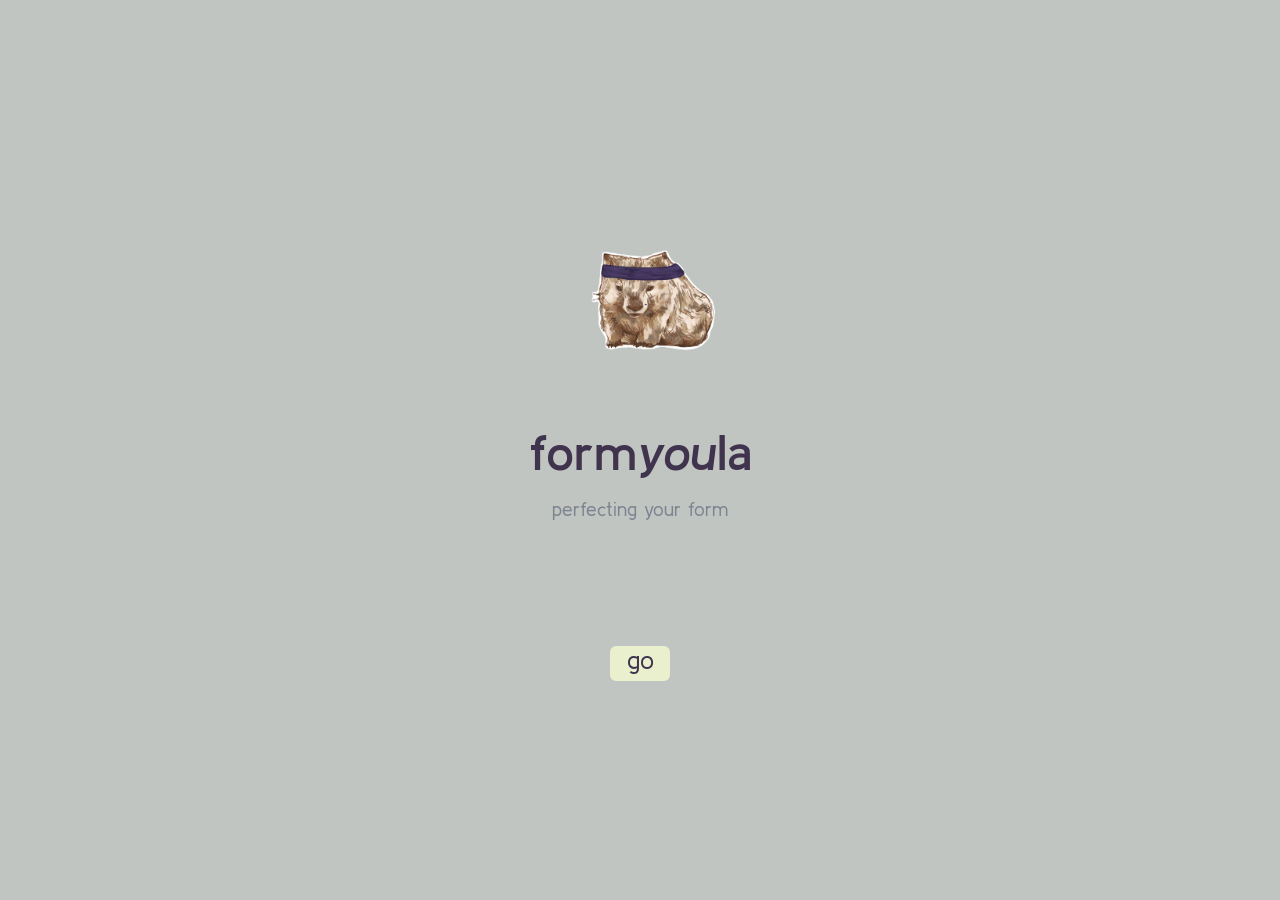
<file: index.html>
<!DOCTYPE html>
<html lang="en">
<head>
    <meta charset="UTF-8">
    <meta name="viewport" content="width=device-width, initial-scale=1.0">
    <title>Home-Page</title>
    <link rel="preconnect" href="https://fonts.googleapis.com">
    <link rel="preconnect" href="https://fonts.gstatic.com" crossorigin>
    <link href="https://fonts.googleapis.com/css2?family=Kulim+Park:ital,wght@0,200;0,300;0,400;0,600;0,700;1,200;1,300;1,400;1,600;1,700&display=swap" rel="stylesheet">
    <link rel="stylesheet" href="css/index.css">
</head>

<body>

    <img src="photos/logo.png" class="logo-img">
    <h1>form<i>you</i>la</h1>

    <h3>perfecting your form</h3>

    <a href="main.html" class="go-button">go</a>
</body>
</html>
</file>
<file: css/index.css>
:root {
    --yellow-colour: #eaf0ce;
    --light: #C0C5C1;
    --med: #7D8491;
    --dark: #574B60;
    --darkest: #3F334D; 
}

body {
    background-color: #C0C5C1;

}

h1 {
  font-family: "Kulim Park", sans-serif;
  font-weight: 600;
  font-style: normal;
  color: var(--darkest);
  display: flex;
  justify-content: center;
  margin-right: auto;
  margin-left: auto;
  margin-bottom: auto;
  font-size: 50px;
}

h3 {
    font-family: "Kulim Park", sans-serif;
    font-weight: 400;
    font-style: normal;
    display: flex;
    justify-content: center;
    margin-right: auto;
    margin-left: auto;
    color: #7D8491;

}
.go-button {
    z-index: 1;
    font-family: "Kulim Park", sans-serif;
    font-weight: 400;
    font-style: normal;
    font-size: 25px;
    display: flex;
    justify-content: center;
    margin-top: 10%;
    margin-right: auto;
    margin-left: auto;
    width: 60px;
    height: 35px;
    border-radius: 6px;
    text-decoration: none;
    color: var(--darkest);
    background-color: var(--yellow-colour);
    
}
.go-button:hover {
    color: var(--yellow-colour);
    background-color: var(--darkest);
    transition: 0.2s;
    display: flex;
    justify-content: center;
    margin-right: auto;
    margin-left: auto;
    width: 60px;
    height: 35px;
    border-radius: 6px;
    cursor: pointer;
}

.logo-img {
    width: 200px;
    display: flex;
    justify-content: center;
    margin-right: auto;
    margin-left: auto;
    margin-top: 15%;
}
</file>
